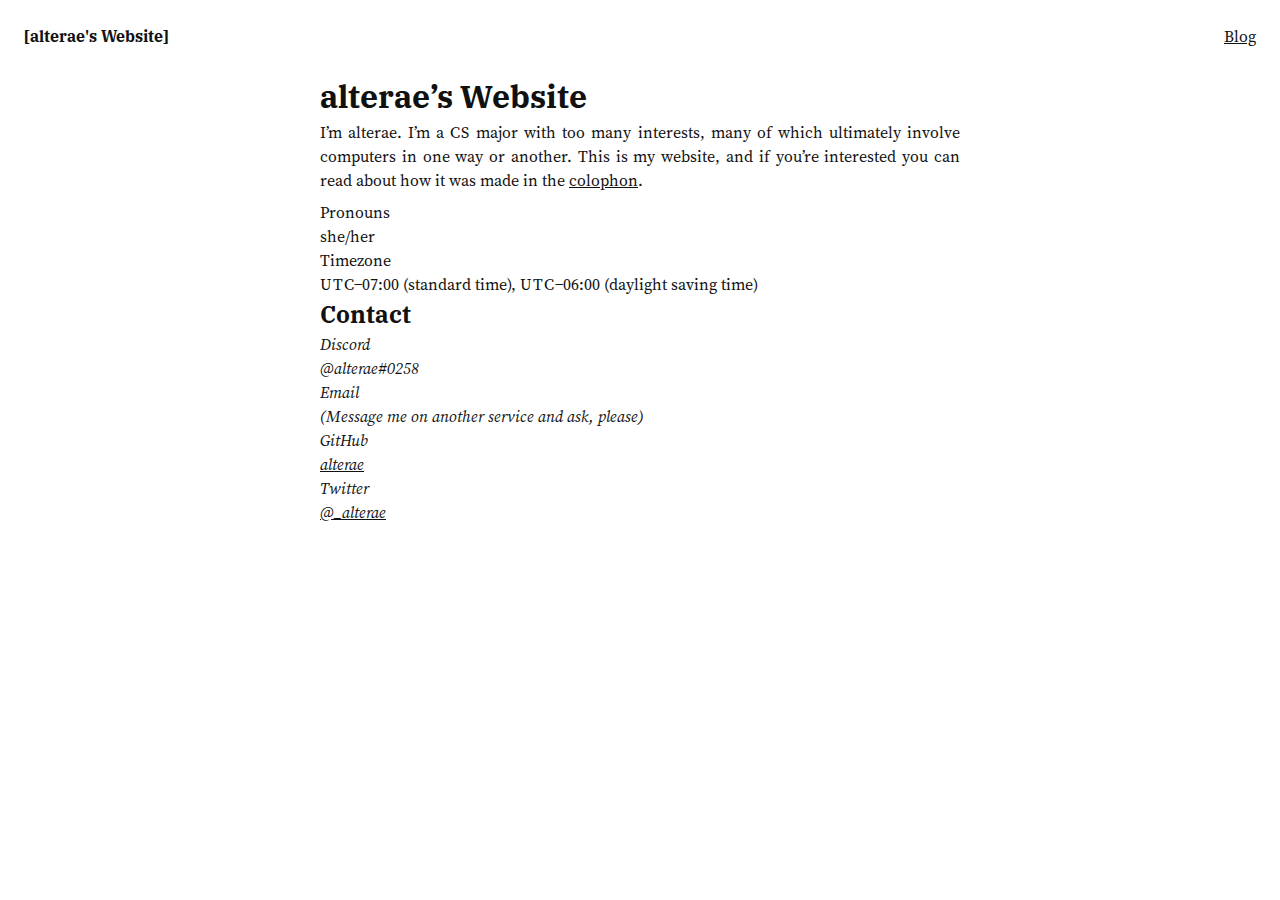
<file: index.html>
<!DOCTYPE html>
<html lang="en">
  <head>
    <meta charset="UTF-8" />
    <meta http-equiv="X-UA-Compatible" content="IE=edge" />
    <meta name="viewport" content="width=device-width, initial-scale=1.0" />
    <title>alterae’s Website</title>
    <link rel="stylesheet" href="/style.css" />
    <link rel="shortcut icon" href="/favicon.ico" type="image/x-icon" />
    <link rel="icon" href="/favicon.ico" type="image/x-icon" />
  </head>

  <body>
    <header>
      <a href="/">
        <h1>[alterae's Website]</h1>
      </a>
      <nav>
        <ul>
          <li><a href="/blog">Blog</a></li>
        </ul>
      </nav>
    </header>
    <main>
      <article>
        <header>
          <h1>alterae’s Website</h1>
        </header>
        <p>
          I’m alterae. I’m a <abbr title="Computer Science">CS</abbr> major with
          too many interests, many of which ultimately involve computers in one
          way or another. This is my website, and if you’re interested you can
          read about how it was made in the <a href="/colophon">colophon</a>.
        </p>
        <dl>
          <dt>Pronouns</dt>
          <dd>she/her</dd>
          <dt>Timezone</dt>
          <dd>
            <abbr title="Universal Coordinated Time">UTC</abbr>−07:00 (standard
            time), <abbr title="Universal Coordinated Time">UTC</abbr>−06:00
            (daylight saving time)
          </dd>
        </dl>
        <h2>Contact</h2>
        <address>
          <dl>
            <dt>Discord</dt>
            <dd>@alterae#0258</dd>
            <dt>Email</dt>
            <dd>(Message me on another service and ask, please)</dd>
            <dt>GitHub</dt>
            <dd><a href="https://github.com/alterae">alterae</a></dd>
            <dt>Twitter</dt>
            <dd><a href="https://twitter.com/_alterae">@_alterae</a></dd>
          </dl>
        </address>
      </article>
    </main>
  </body>
</html>
</file>
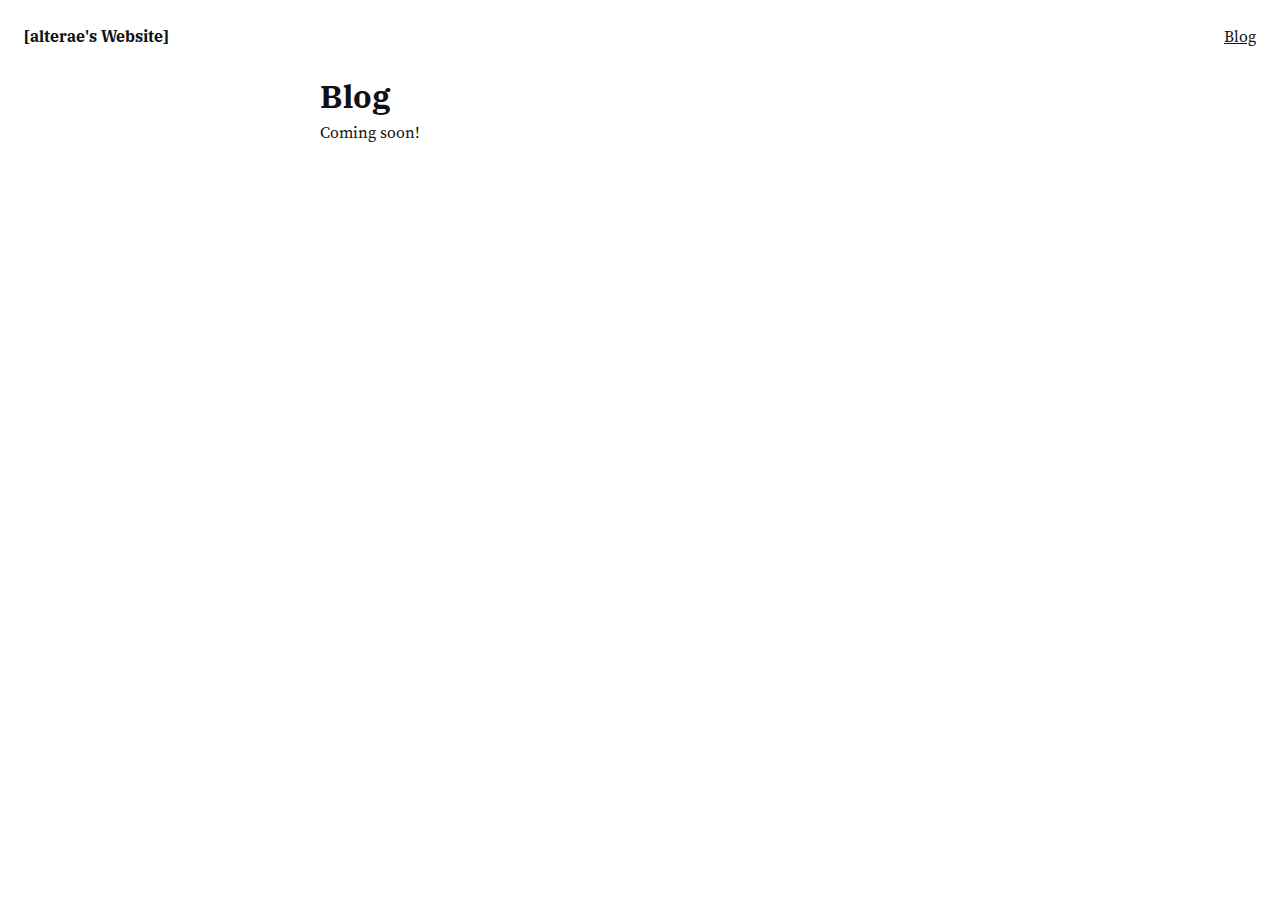
<file: blog.html>
<!DOCTYPE html>
<html lang="en">
  <head>
    <meta charset="UTF-8" />
    <meta http-equiv="X-UA-Compatible" content="IE=edge" />
    <meta name="viewport" content="width=device-width, initial-scale=1.0" />
    <title>Projects :: alterae’s Website</title>
    <link rel="stylesheet" href="/style.css" />
  </head>
  <body>
    <header>
      <a href="/"><h1>[alterae's Website]</h1></a>
      <nav>
        <ul>
          <li><a href="/blog">Blog</a></li>
        </ul>
      </nav>
    </header>
    <main>
      <article>
        <header>
          <h1>Blog</h1>
        </header>
        <p>Coming soon!</p>
      </article>
    </main>
  </body>
</html>
</file>
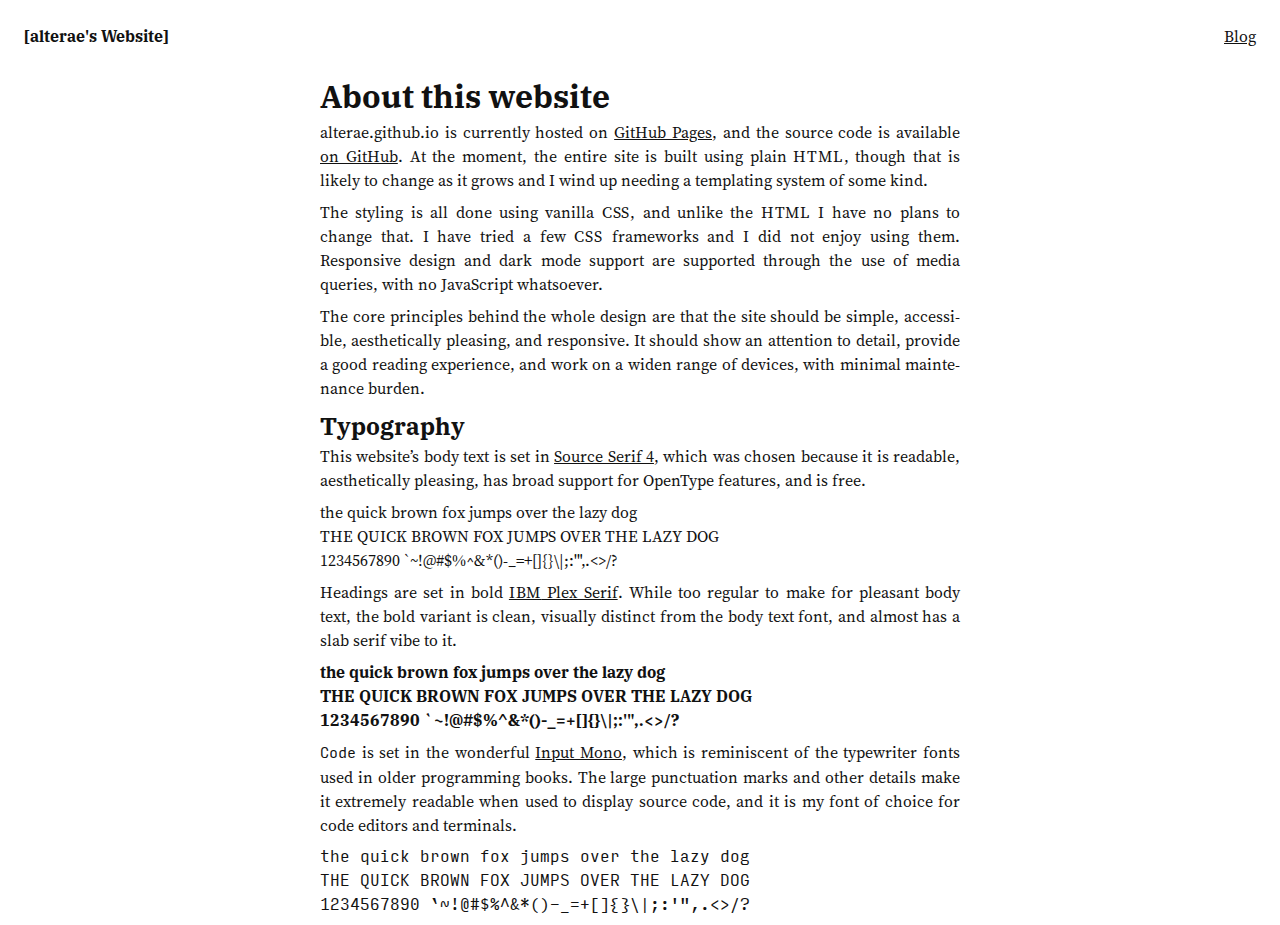
<file: colophon.html>
<!DOCTYPE html>
<html lang="en">
  <head>
    <meta charset="UTF-8" />
    <meta http-equiv="X-UA-Compatible" content="IE=edge" />
    <meta name="viewport" content="width=device-width, initial-scale=1.0" />
    <title>alterae’s Website :: Colophon</title>
    <link rel="stylesheet" href="/style.css" />
    <link rel="shortcut icon" href="/favicon.ico" type="image/x-icon" />
    <link rel="icon" href="/favicon.ico" type="image/x-icon" />
  </head>
  <body>
    <header>
      <a href="/"><h1>[alterae's Website]</h1></a>
      <nav>
        <ul>
          <li><a href="/blog">Blog</a></li>
        </ul>
      </nav>
    </header>
    <main>
      <article>
        <header>
          <h1>About this website</h1>
        </header>
        <p>
          alterae.github.io is currently hosted on
          <a href="https://pages.github.com/">GitHub Pages</a>, and the source
          code is available
          <a href="https://github.com/alterae/alterae.github.io">on GitHub</a>.
          At the moment, the entire site is built using plain
          <abbr title="Hypertext Markup Language">HTML</abbr>, though that is
          likely to change as it grows and I wind up needing a templating system
          of some kind.
        </p>
        <p>
          The styling is all done using vanilla
          <abbr title="Cascading Style Sheets">CSS</abbr>, and unlike the
          <abbr title="Hypertext Markup Language">HTML</abbr> I have no plans to
          change that. I have tried a few
          <abbr title="Cascading Style Sheets">CSS</abbr>
          frameworks and I did not enjoy using them. Responsive design and dark
          mode support are supported through the use of media queries, with no
          JavaScript whatsoever.
        </p>
        <p>
          The core principles behind the whole design are that the site should
          be simple, accessible, aesthetically pleasing, and responsive. It
          should show an attention to detail, provide a good reading experience,
          and work on a widen range of devices, with minimal maintenance burden.
        </p>
        <h2>Typography</h2>
        <p>
          This website’s body text is set in
          <a href="https://fonts.adobe.com/fonts/source-serif-4"
            >Source Serif 4</a
          >, which was chosen because it is readable, aesthetically pleasing,
          has broad support for OpenType features, and is free.
        </p>
        <!-- I'm sorry for the inline styles. -->
        <aside style="font-family: 'Source Serif 4'">
          the quick brown fox jumps over the lazy dog<br />
          THE QUICK BROWN FOX JUMPS OVER THE LAZY DOG<br />
          1234567890 `~!@#$%^&amp;*()-_=+[]{}\|;:'",.&lt;&gt;/?
        </aside>
        <p>
          Headings are set in bold
          <a href="https://www.ibm.com/plex/"
            ><abbr title="International Business Machines">IBM</abbr> Plex
            Serif</a
          >. While too regular to make for pleasant body text, the bold variant
          is clean, visually distinct from the body text font, and almost has a
          slab serif vibe to it.
        </p>
        <aside style="font-family: 'IBM Plex Serif'">
          the quick brown fox jumps over the lazy dog<br />
          THE QUICK BROWN FOX JUMPS OVER THE LAZY DOG<br />
          1234567890 `~!@#$%^&amp;*()-_=+[]{}\|;:'",.&lt;&gt;/?
        </aside>
        <p>
          <code>Code</code> is set in the wonderful
          <a href="https://input.djr.com/">Input Mono</a>, which is reminiscent
          of the typewriter fonts used in older programming books. The large
          punctuation marks and other details make it extremely readable when
          used to display source code, and it is my font of choice for code
          editors and terminals.
        </p>
        <aside style="font-family: 'Input Mono Narrow'">
          the quick brown fox jumps over the lazy dog<br />
          THE QUICK BROWN FOX JUMPS OVER THE LAZY DOG<br />
          1234567890 `~!@#$%^&amp;*()-_=+[]{}\|;:'",.&lt;&gt;/?
        </aside>
      </article>
    </main>
  </body>
</html>
</file>
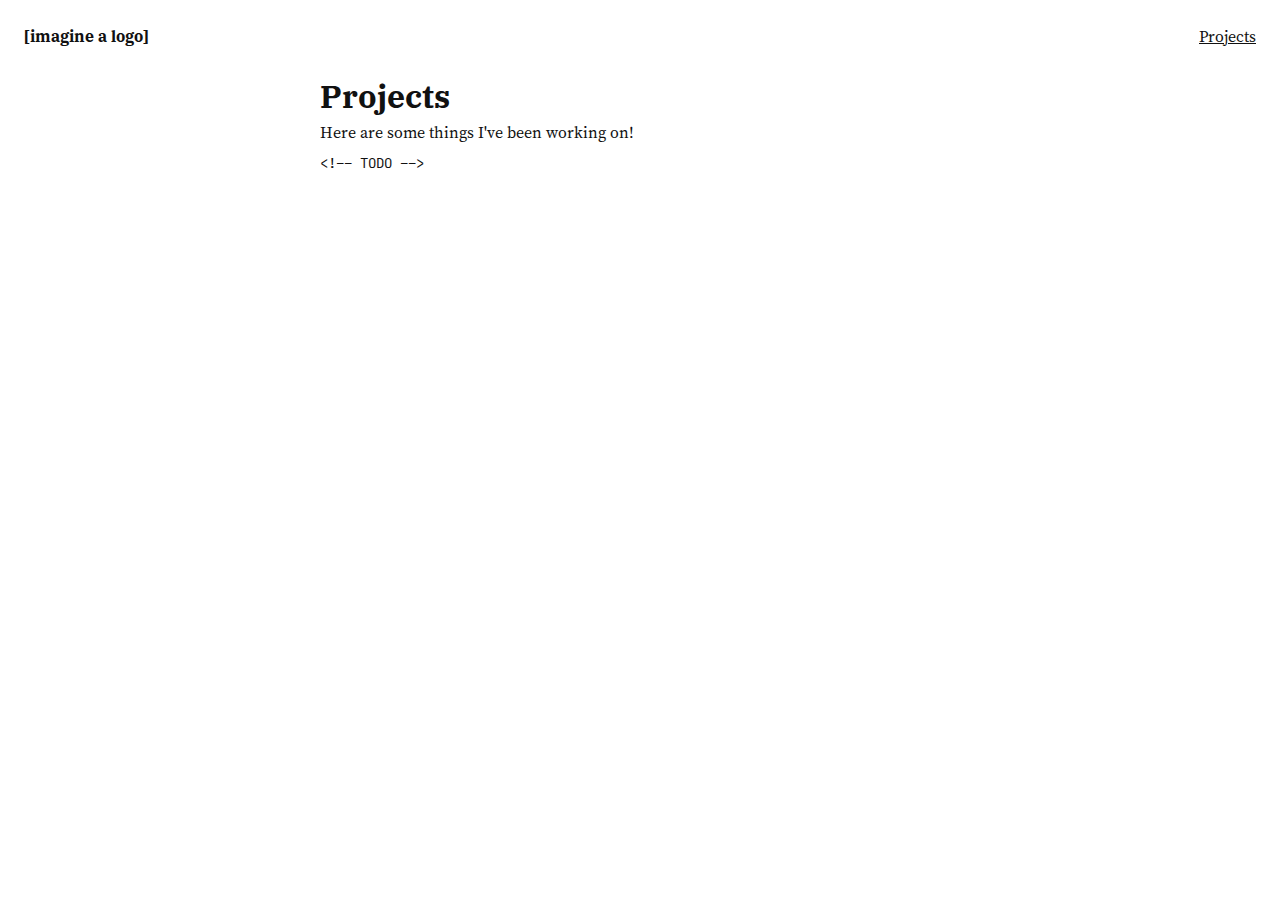
<file: projects.html>
<!DOCTYPE html>
<html lang="en">
  <head>
    <meta charset="UTF-8" />
    <meta http-equiv="X-UA-Compatible" content="IE=edge" />
    <meta name="viewport" content="width=device-width, initial-scale=1.0" />
    <title>Projects :: alterae's Website</title>
    <link rel="stylesheet" href="/style.css" />
  </head>
  <body>
    <header>
      <a href="/"><h1>[imagine a logo]</h1></a>
      <nav>
        <ul>
          <li><a href="/projects">Projects</a></li>
        </ul>
      </nav>
    </header>
    <main>
      <article>
        <header>
          <h1>Projects</h1>
        </header>
        <p>Here are some things I've been working on!</p>
        <pre><code>&lt;!-- TODO --&gt;</code></pre>
      </article>
    </main>
  </body>
</html>
</file>
<file: style.css>
@font-face {
  font-family: "Source Serif 4";
  src: url("/fonts/SourceSerif4-Regular.otf") format("opentype");
}

@font-face {
  font-family: "Source Serif 4";
  src: url("/fonts/SourceSerif4-Bold.otf") format("opentype");
  font-weight: bold;
}

@font-face {
  font-family: "Source Serif 4";
  src: url("/fonts/SourceSerif4-It.otf") format("opentype");
  font-style: italic;
}

@font-face {
  font-family: "Source Serif 4";
  src: url("/fonts/SourceSerif4-BoldIt.otf") format("opentype");
  font-weight: bold;
  font-style: italic;
}

@font-face {
  font-family: "IBM Plex Serif";
  src: url("/fonts/IBMPlexSerif-Bold.otf") format("opentype");
  font-weight: bold;
}

@font-face {
  font-family: "Input Mono Narrow";
  src: url("/fonts/InputMonoNarrow-Regular.ttf") format("truetype");
}

@font-face {
  font-family: "Input Mono Narrow";
  src: url("/fonts/InputMonoNarrow-Bold.ttf") format("truetype");
  font-weight: bold;
}

@font-face {
  font-family: "Input Mono Narrow";
  src: url("/fonts/InputMonoNarrow-Italic.ttf") format("truetype");
  font-style: italic;
}

@font-face {
  font-family: "Input Mono Narrow";
  src: url("/fonts/InputMonoNarrow-BoldItalic.ttf") format("truetype");
  font-weight: bold;
  font-style: italic;
}

:root {
  --bg: #fff;
  --fg: #111;

  font-family: "Source Serif 4", serif;
  line-height: 1.5;
  text-justify: inter-word;

  background-color: var(--bg);
  color: var(--fg);
}

@media screen and (prefers-color-scheme: dark) {
  :root {
    --bg: #111;
    --fg: #eee;
  }
}

* {
  box-sizing: border-box;
  margin: 0;
  padding: 0;
}

main {
  max-width: 80ch;
  margin: auto;
}

@media (max-width: calc(80ch + 3rem)) {
  main {
    margin-left: 1.5rem;
    margin-right: 1.5rem;
  }
}

body > header {
  display: flex;
  padding: 1.5rem;
  justify-content: space-between;
}

nav ul {
  list-style: none;
  display: flex;
  gap: 1rem;
}

header > a {
  text-decoration: none;
}

body > header h1 {
  font-size: 1rem;
}

h1,
h2,
h3 {
  font-family: "IBM Plex Serif", serif;
  font-weight: bold;
}

pre,
code {
  font-family: "Input Mono Narrow", monospace;
  font-size: 0.95em;
}

p,
aside {
  margin-bottom: 0.5rem;
  text-align: justify;
  hyphens: auto;
}

a {
  color: var(--fg);
}

abbr {
  letter-spacing: 0.05rem;
  text-decoration: none;
}
</file>
